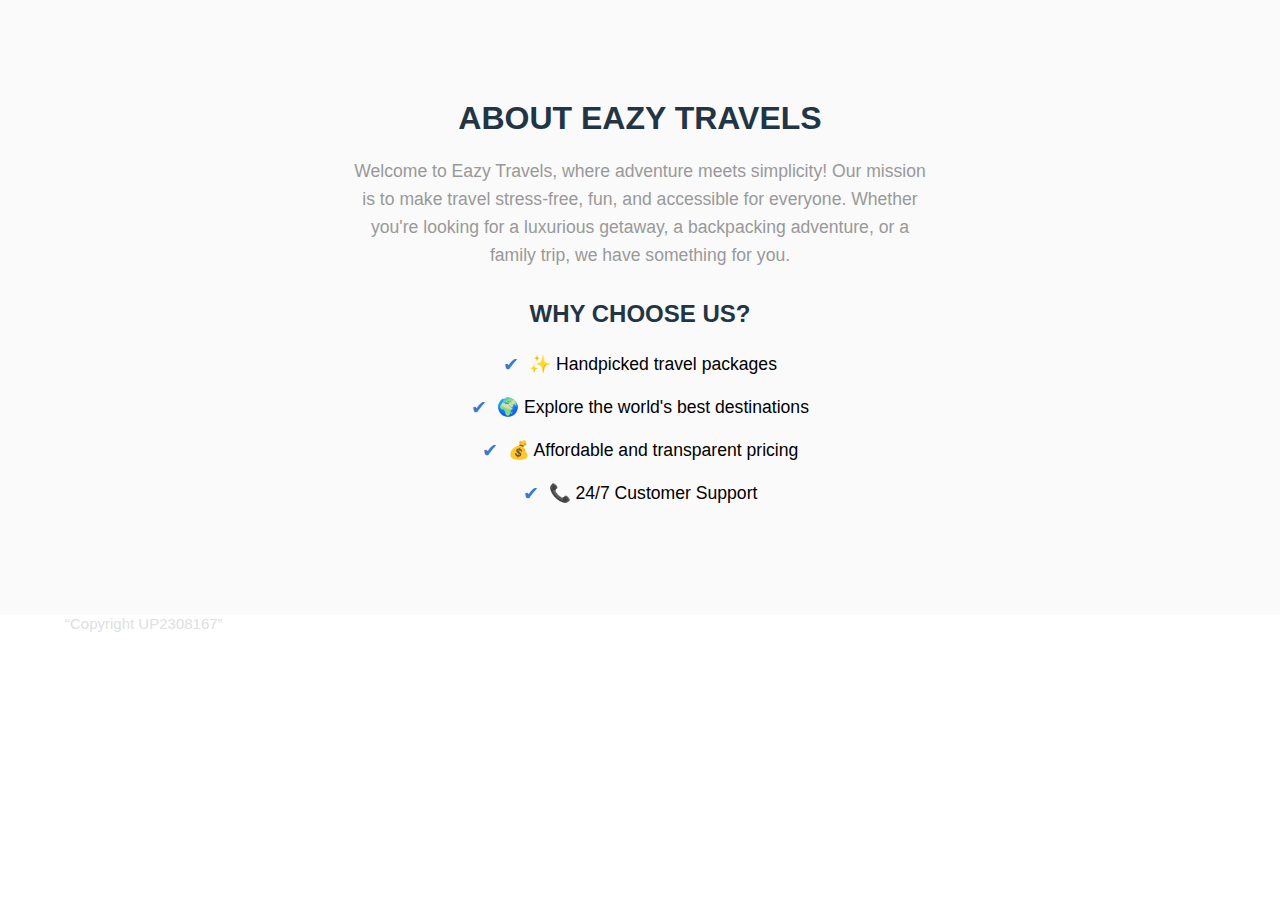
<file: about.html>
<!DOCTYPE html>
<html lang="en">

<head>
  <meta charset="UTF-8">
  <meta name="viewport" content="width=device-width, initial-scale=1.0">
  <title>About Us - Eazy Travels</title>
  <link rel="stylesheet" href="./assets/css/style.css">
</head>

<body>
  <header class="header">
    <div class="container">
      <a href="index.html" class="logo">
        <img src="./assets/images/logo.svg" alt="Eazy Travels logo">
      </a>
    </div>
  </header>

  <main>
    <section id="about" class="about">
      <div class="container">
        <h2 class="h2 section-title">About Eazy Travels</h2>
        <p class="section-text">
          Welcome to Eazy Travels, where adventure meets simplicity! Our mission is to make travel stress-free, fun, and accessible for everyone. Whether you're looking for a luxurious getaway, a backpacking adventure, or a family trip, we have something for you.
        </p>
        
        <h3 class="h3">Why Choose Us?</h3>
        <ul>
          <li>✨ Handpicked travel packages</li>
          <li>🌍 Explore the world's best destinations</li>
          <li>💰 Affordable and transparent pricing</li>
          <li>📞 24/7 Customer Support</li>
        </ul>
      </div>
    </section>
  </main>

  <footer class="footer">
    <div class="container">
      <p class="copyright"> “Copyright UP2308167”</p>
    </div>
  </footer>

  <script src="./assets/js/script.js"></script>
</body>

</html>
</file>
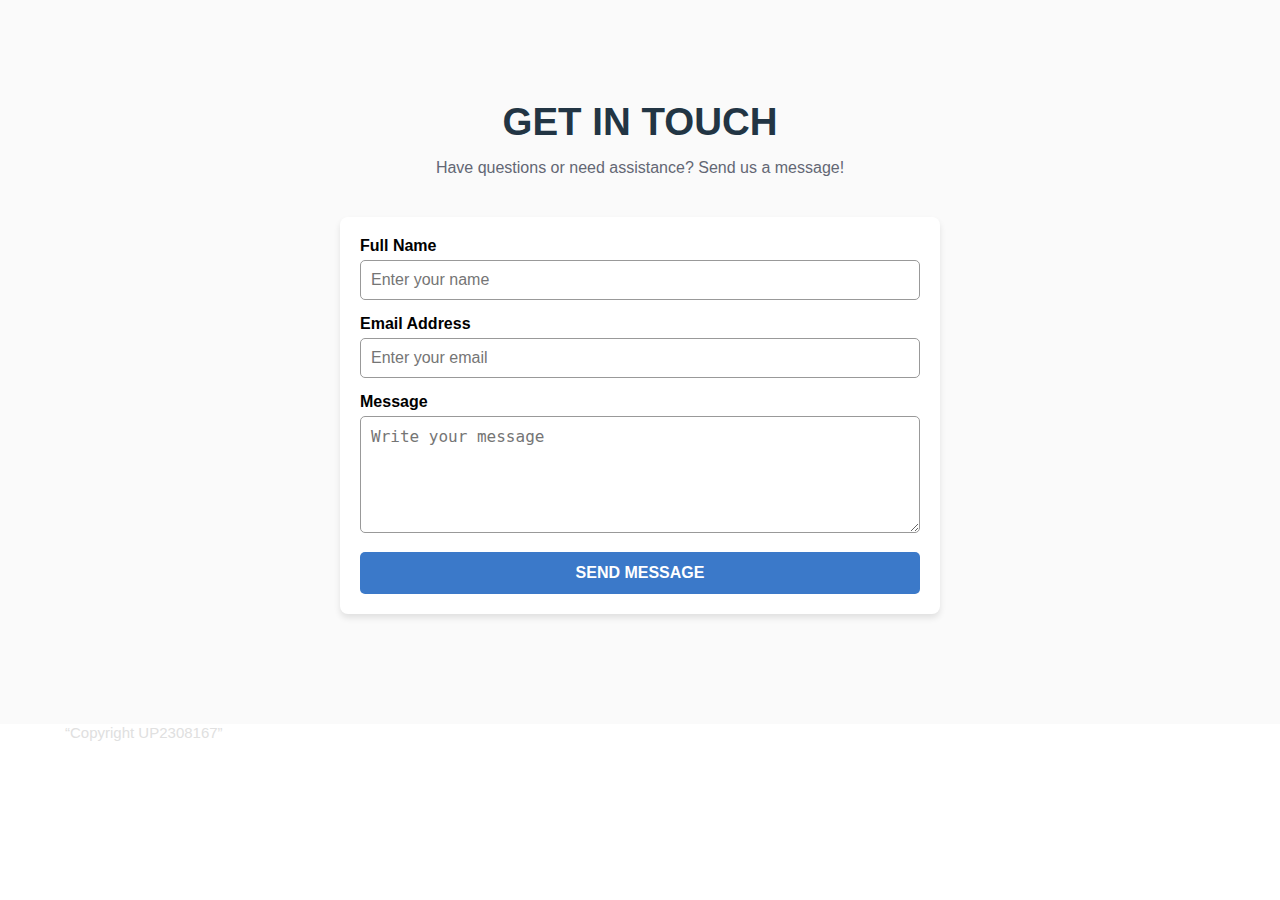
<file: contact.html>
<!DOCTYPE html>
<html lang="en">

<head>
  <meta charset="UTF-8">
  <meta name="viewport" content="width=device-width, initial-scale=1.0">
  <title>Contact Us - Eazy Travels</title>
  <link rel="stylesheet" href="./assets/css/style.css">
</head>

<body>
  <header class="header">
    <div class="container">
      <a href="index.html" class="logo">
        <img src="./assets/images/logo.svg" alt="Eazy Travels logo">
      </a>
    </div>
  </header>

  <main>
    <section id="contact" class="contact">
      <div class="container">
        <h2 class="h2 section-title">Get in Touch</h2>
        <p class="section-text">Have questions or need assistance? Send us a message!</p>

        <form id="contactForm" class="contact-form" method="post" action="#">

          <div class="input-group">
            <label for="name">Full Name</label>
            <input type="text" id="name" name="name" placeholder="Enter your name" required>
          </div>

          <div class="input-group">
            <label for="email">Email Address</label>
            <input type="email" id="email" name="email" placeholder="Enter your email" required>
          </div>

          <div class="input-group">
            <label for="message">Message</label>
            <textarea id="message" name="message" rows="5" placeholder="Write your message" required></textarea>
          </div>

          <button type="submit" class="btn btn-primary">Send Message</button>
        </form>

        <p id="formResponse" class="form-response"></p>
      </div>
    </section>
  </main>

  <footer class="footer">
    <div class="container">
      <p class="copyright"> “Copyright UP2308167”</p>
    </div>
  </footer>

  <script src="./assets/js/script.js" defer></script>
</body>

</html>
</file>
<file: assets/css/style.css>
:root {

    /**
     * colors
     */
  
    --united-nations-blue: hsl(214, 56%, 58%);
    --bright-navy-blue: hsl(214, 57%, 51%);
    --spanish-gray: hsl(0, 0%, 60%);
    --black-coral: hsl(225, 8%, 42%);
    --oxford-blue: hsl(208, 97%, 12%);
    --yale-blue: hsl(214, 72%, 33%);
    --blue-ncs: hsl(197, 100%, 36%);
    --gunmetal: hsl(206, 34%, 20%);
    --gainsboro: hsl(0, 0%, 88%);
    --cultured: hsl(0, 0%, 98%);
    --white: hsl(0, 0%, 100%);
    --black: hsl(0, 0%, 0%);
    --onyx: hsl(0, 0%, 25%);
    --jet: hsl(0, 0%, 20%);
  
    /**
     * typography
     */
  
    --ff-poppins: "Poppins", sans-serif;
    --ff-montserrat: "Montserrat", sans-serif;
  
    --fs-1: calc(20px + 3.5vw);
    --fs-2: calc(18px + 1.6vw);
    --fs-3: calc(16px + 0.45vw);
    --fs-4: 15px;
    --fs-5: 14px;
    --fs-6: 13px;
    --fs-7: 12px;
    --fs-8: 11px;
  
    --fw-500: 500;
    --fw-600: 600;
    --fw-700: 700;
    --fw-800: 800;
  
    /**
     * transition
     */
  
    --transition: 0.25s ease-in-out;
  
    /**
     * spacing
     */
  
    --section-padding: 60px;
  
    /**
     * border-radius
     */
  
    --radius-15: 15px;
    --radius-25: 25px;
  
  }
  
  
  
  
  
  /*-------- #RESET-------*/
  
  *, *::before, *::after {
    margin: 0;
    padding: 0;
    box-sizing: border-box;
  }
  
  li { list-style: none; }
  
  a { text-decoration: none; }
  
  a,
  img,
  span,
  input,
  label,
  button,
  ion-icon { display: block; }
  
  input,
  button {
    background: none;
    border: none;
    font: inherit;
  }
  
  button { cursor: pointer; }
  
  input { width: 100%; }
  
  ion-icon { pointer-events: none; }
  
  html {
    font-family: "Poppins", sans-serif;

    scroll-behavior: smooth;
}

  
  body { background: var(--white); }
  
  
  
  
  
  /*------------ #REUSED STYLE-------------*/
  
  .container { padding-inline: 15px; }
  
  .btn {
    color: hsl(0, 0%, 100%);
    text-transform: uppercase;
    font-size: 14px;
    border-radius: 100px;
    padding: 8px 18px;
    border: 2px solid transparent;
    transition: 0.25s ease-in-out;
}

  
.btn-primary {
    background: var(--bright-navy-blue, hsl(214, 57%, 51%));
    border-color: var(--yale-blue, hsl(214, 72%, 33%)); 
}

.btn-primary:is(:hover, :focus) {
    background: var(--yale-blue, hsl(214, 72%, 33%));
    border-color: var(--bright-navy-blue, hsl(214, 57%, 51%)); 
}

  
  .btn-secondary { border-color: var(--white); }
  
  .btn-secondary:is(:hover, :focus) { background: hsla(0, 0%, 100%, 0.1); }
  
  .h1,
  .h2,
  .h3 {
    font-weight: 800;
    font-family: "Montserrat", sans-serif;
    text-transform: uppercase;
}

  
  .h1 {
    color: var(--white);
    font-size: var(--fs-1);
  }
  
  .h2,
  .h3 { color: var(--gunmetal); }
  
  .h2 { font-size: var(--fs-2); }
  
  .h3 {
    font-size: var(--fs-3);
    font-weight: var(--fw-700);
  }
  
  .section-subtitle {
    color: hsl(214, 57%, 51%);
    font-size: 14px;
    text-transform: uppercase;
    font-family: "Montserrat", sans-serif;
    margin-bottom: 8px;
}

  
  .section-title { margin-bottom: 15px; }
  
  .section-text {
    color: var(--black-coral);
    margin-bottom: 30px;
  }
  
  .card-text {
    color: var(--black-coral);
    font-size: var(--fs-5);
  }
  
  
  
  
  
  /*-----------------------------------*\
   * #HEADER
  \*-----------------------------------*/
  
  .header {
    position: absolute;
    top: 0;
    left: 0;
    width: 100%;
    padding-top: 61px;
    z-index: 4;
  }
  
  .header-top {
    position: absolute;
    top: 0;
    left: 0;
    width: 100%;
    transition: 0.25s ease-in-out;
    border-bottom: 1px solid hsla(0, 0%, 100%, 0.1);
    padding-block: 15px;
    z-index: 1;
}

  
  .header.active .header-top {
    position: fixed;
    background: var(--gunmetal);
  }
  
  .header-top .container {
    display: grid;
    grid-template-columns: repeat(3, 1fr);
    justify-items: flex-start;
    align-items: center;
  }
  
  .helpline-box .wrapper { display: none; }
  
  .helpline-box .icon-box {
    background: var(--bright-navy-blue);
    padding: 6px;
    border-radius: 50%;
    color: var(--white);
  }
  
  .helpline-box .icon-box ion-icon { --ionicon-stroke-width: 40px; }
  
  .header-top .logo { margin-inline: auto; }
  
  .header-top .logo img { max-width: 100px; }
  
  .header-btn-group {
    justify-self: flex-end;
    display: flex;
    align-items: center;
    gap: 10px;
    color: var(--white);
  }
  
  .search-btn,
  .nav-open-btn {
    font-size: 30px;
    color: inherit;
  }
  
  .search-btn { font-size: 20px; }
  
  .header-bottom { border-bottom: 1px solid hsla(0, 0%, 100%, 0.1); }
  
  .header-bottom .container {
    display: flex;
    justify-content: space-between;
    align-items: center;
    padding-block: 15px;
  }
  
  .social-list {
    display: flex;
    align-items: center;
    gap: 5px;
  }
  
  .social-link {
    color: hsl(0, 0%, 100%);
    padding: 8px;
    border: 1px solid hsla(0, 0%, 100%, 0.3);
    border-radius: 50%;
    font-size: 15px;
    transition: 0.25s ease-in-out;
}

  
  .social-link:is(:hover, :focus) { background: hsla(0, 0%, 100%, 0.2); }
  
  .header .btn { --padding: 4px 20px; }
  
  .header .navbar {
    position: fixed;
    top: 0;
    right: -300px;
    width: 100%;
    max-width: 300px;
    height: 100%;
    background: var(--white);
    visibility: hidden;
    pointer-events: none;
    transition: 0.15s ease-in;
    z-index: 3;
  }
  
  .navbar.active {
    right: 0;
    visibility: visible;
    pointer-events: all;
    transition: 0.25s ease-out;
  }
  
  .navbar-top {
    display: flex;
    justify-content: space-between;
    align-items: center;
    padding: 40px 15px;
  }
  
  .navbar-top .logo img { width: 150px; }
  
  .nav-close-btn {
    font-size: 20px;
    color: var(--bright-navy-blue);
  }
  
  .nav-close-btn ion-icon { --ionicon-stroke-width: 80px; }
  
  .navbar-list { border-top: 1px solid hsla(0, 0%, 0%, 0.1); }
  
  .navbar-list li { border-bottom: 1px solid hsla(0, 0%, 0%, 0.1); }
  
  .navbar-link {
    padding: 15px 20px;
    color: hsl(0, 0%, 20%);
    font-weight: 500;
    font-size: 15px;
    transition: 0.25s ease-in-out;
    text-transform: capitalize;
}

  
  .navbar-link:is(:hover, :focus) { color: var(--bright-navy-blue); }
  
  .overlay {
    position: fixed;
    inset: 0;
    background: hsl(0, 0%, 0%);
    opacity: 0;
    pointer-events: none;
    z-index: 2;
    transition: 0.25s ease-in-out;
}

  
  .overlay.active {
    opacity: 0.7;
    pointer-events: all;
  }
  
  
  
  
  
  /*-----------------------------------*\
   * #HERO
  \*-----------------------------------*/
  
  .hero {
    background-image: url("../images/Lagos-3.jpg");
    background-repeat: no-repeat;
    background-size: cover;
    background-position: center;
    background-color: hsla(0, 0%, 0%, 0.7);
    background-blend-mode: overlay;
    display: grid;
    place-items: center;
    min-height: 600px;
    text-align: center;
    padding-top: 125px;
  }
  
  .hero-title { margin-bottom: 20px; }
  
  .hero-text {
    color: var(--white);
    font-size: var(--fs-5);
    margin-bottom: 40px;
  }
  
  .btn-group {
    display: flex;
    flex-wrap: wrap;
    justify-content: center;
    align-items: center;
    gap: 10px;
  }
  
  
  
  
  
  /*-----------------------------------*\
   * #TOUR SEARCH
  \*-----------------------------------*/
  
  .tour-search {
    background: var(--bright-navy-blue);
    padding-block: var(--section-padding);
  }
  
  .tour-search-form .input-label {
    color: var(--white);
    font-size: var(--fs-4);
    margin-left: 20px;
    margin-bottom: 10px;
  }
  
  .tour-search-form .input-field {
    background: var(--white);
    padding: 10px 15px;
    font-size: var(--fs-5);
    border-radius: 50px;
  }
  
  .tour-search-form .input-field::placeholder { color: var(--spanish-gray); }
  
 
  
  
  .tour-search-form .input-wrapper { margin-bottom: 15px; }
  
  .tour-search .btn {
    width: 100%;
    --border-width: 1px;
    font-weight: var(--fw-600);
    margin-top: 35px;
  }
  
  
  
  
  
  /*-----------------------------------*\
   * #POPULAR
  \*-----------------------------------*/
  
  .popular { padding-block: var(--section-padding); }
  
  .popular-list,
  .popular-list > li:not(:last-child) { margin-bottom: 30px; }
  
  .popular-card {
    position: relative;
    overflow: hidden;
    border-radius: var(--radius-25);
    height: 430px;
  }
  
  .popular-card .card-img { height: 100%; }
  
  .popular-card .card-img img {
    width: 100%;
    height: 100%;
    object-fit: cover;
  }
  
  .popular-card .card-content {
    position: absolute;
    bottom: 20px;
    left: 20px;
    right: 20px;
    background: var(--white);
    border-radius: var(--radius-25);
    padding: 20px;
  }
  
  
  .popular-card .card-rating {
    background: var(--bright-navy-blue);
    color: var(--white);
    position: absolute;
    top: 0;
    right: 25px;
    display: flex;
    align-items: center;
    gap: 1px;
    transform: translateY(-50%);
    padding: 6px 10px;
    border-radius: 20px;
    font-size: 14px;
  }
  
  .popular-card .card-subtitle {
    color: var(--blue-ncs);
    font-size: var(--fs-6);
    text-transform: uppercase;
    margin-bottom: 8px;
  }
  
  .popular-card .card-title { margin-bottom: 5px; }
  
  .popular-card :is(.card-subtitle, .card-title) > a { color: inherit; }
  
  .popular .btn { margin-inline: auto; }
  
  
  
  
  
  /*-----------------------------------*\
   * #PACKAGE
  \*-----------------------------------*/
  
  .package { padding-block: var(--section-padding); }
  
  .package-list { margin-bottom: 40px; }
  
  .package-list > li:not(:last-child) { margin-bottom: 30px; }
  
  .package-card {
    background: var(--cultured);
    overflow: hidden;
    border-radius: 15px;
  }
  
  .package-card .card-banner { height: 250px; }
  
  .package-card .card-banner img {
    width: 100%;
    height: 100%;
    object-fit: cover;
  }
  
  .package-card .card-content { padding: 30px 20px; }
  
  .package-card .card-title { margin-bottom: 15px; }
  
  .package-card .card-text {
    line-height: 1.6;
    margin-bottom: 20px;
  }
  
  .card-meta-list {
    background: var(--white);
    max-width: max-content;
    display: flex;
    flex-wrap: wrap;
    justify-content: center;
    align-items: center;
    padding: 8px;
    box-shadow: 0 0 5px hsla(0, 0%, 0%, 0.15);
    border-radius: 50px;
  }
  
  .card-meta-item { position: relative; }
  
  .card-meta-item:not(:last-child)::after {
    content: "";
    position: absolute;
    top: 4px;
    right: -1px;
    bottom: 4px;
    width: 1px;
    background: hsla(0, 0%, 0%, 0.3);
  }
  
  .meta-box {
    display: flex;
    justify-content: center;
    align-items: center;
    gap: 5px;
    padding-inline: 9px;
    color: var(--black-coral);
    font-size: var(--fs-8);
  }
  
  .meta-box > ion-icon {
    color: var(--bright-navy-blue);
    font-size: 13px;
  }
  
  .package-card .card-price {
    background: var(--united-nations-blue);
    color: var(--white);
    padding: 25px 20px;
    text-align: center;
  }
  
  .package-card .card-price .wrapper {
    display: flex;
    flex-wrap: wrap;
    justify-content: center;
    align-items: center;
    gap: 5px 15px;
    margin-bottom: 10px;
  }
  
  .package-card .card-price .reviews { font-size: var(--fs-5); }
  
  .package-card .card-rating {
    display: flex;
    justify-content: center;
    align-items: center;
    gap: 1px;
    font-size: 14px;
  }
  
  .package-card .card-rating ion-icon:last-child { color: hsl(0, 0%, 80%); }
  
  .package-card .price {
    font-size: 18px;
    font-family: "Montserrat", sans-serif;
    font-weight: 800;
    margin-bottom: 20px;
}

  
  .package-card .price span {
    font-size: var(--fs-7);
    font-weight: initial;
  }
  
  .package .btn { margin-inline: auto; }
  
  
  
  
  
  /*-----------------------------------*\
   * #GALLERY
  \*-----------------------------------*/
  
  .gallery { padding-block: var(--section-padding); }
  
  .gallery-list {
    display: grid;
    grid-template-columns: 1fr 1fr;
    gap: 10px;
  }
  
  .gallery-image {
    width: 100%;
    height: 100%;
    border-radius: var(--radius-15);
    overflow: hidden;
  }
  
  .gallery-item:nth-child(3) { grid-area: 1 / 2 / 3 / 3; }
  
  .gallery-image img {
    width: 100%;
    height: 100%;
    object-fit: cover;
  }
  
  
  
  
  
  /*-----------------------------------*\
   * #CTA
  \*-----------------------------------*/
  
  .cta {
    background: var(--bright-navy-blue);
    padding-block: var(--section-padding);
  }
  
  .cta :is(.section-subtitle, .section-title, .section-text) { color: var(--white); }
  
  .cta .section-text { font-size: var(--fs-5); }
  
  .contact {
    padding: var(--section-padding);
    background: var(--cultured);
    text-align: center;
  }
  
  .contact-form {
    max-width: 600px;
    margin: auto;
    background: var(--white);
    padding: 20px;
    border-radius: 8px;
    box-shadow: 0 4px 6px rgba(0, 0, 0, 0.1);
  }
  
  .input-group {
    margin-bottom: 15px;
    text-align: left;
  }
  
  .input-group label {
    font-weight: 600;
    display: block;
    margin-bottom: 5px;
  }
  
  .input-group input,
  .input-group textarea {
    width: 100%;
    padding: 10px;
    border: 1px solid var(--spanish-gray);
    border-radius: 5px;
    font-size: 16px;
  }
  
  .contact-form .btn {
    width: 100%;
    padding: 12px;
    font-size: 16px;
    font-weight: 600;
    background: var(--bright-navy-blue);
    color: var(--white);
    border: none;
    border-radius: 5px;
    cursor: pointer;
    transition: background 0.3s ease;
  }
  
  .contact-form .btn:hover {
    background: var(--yale-blue);
  }
  
  .form-response {
    margin-top: 10px;
    font-weight: 600;
  }
  
  
  
  
  /*-----------------------------------*\
   * #FOOTER
  \*-----------------------------------*/
  
  .footer-top {
    background: var(--gunmetal);
    padding-block: var(--section-padding);
    color: var(--gainsboro);
  }
  
  .footer-brand { margin-bottom: 30px; }
  
  .footer-brand img { width: 180px; }
  
  .footer-brand .logo { margin-bottom: 20px; }
  
  .footer-text {
    font-size: var(--fs-5);
    line-height: 1.7;
  }
  
  .footer-contact { margin-bottom: 30px; }
  
  .contact-title {
    position: relative;
    font-family: "Montserrat", sans-serif;
    font-weight: 500;
    margin-bottom: 30px;
}

  
  .contact-title::after {
    content: "";
    position: absolute;
    bottom: -10px;
    left: 0;
    width: 50px;
    height: 2px;
    background: var(--bright-navy-blue);
  }
  
  .contact-text {
    font-size: var(--fs-5);
    margin-bottom: 15px;
    max-width: 200px;
  }
  
  .contact-item {
    display: flex;
    justify-content: flex-start;
    align-items: center;
    gap: 10px;
    margin-bottom: 10px;
  }
  
  .contact-item ion-icon { --ionicon-stroke-width: 40px; }
  
  .contact-link,
  address {
    font-style: normal;
    color: var(--gainsboro);
    font-size: var(--fs-5);
  }
  
  .contact-link:is(:hover, :focus) { color: var(--white); }
  
  .form-text {
    font-size: var(--fs-5);
    margin-bottom: 20px;
  }
  
  .footer-form .input-field {
    background: var(--white);
    font-size: var(--fs-5);
    padding: 15px 20px;
    border-radius: 100px;
    margin-bottom: 10px;
  }
  
  .footer-form .btn { width: 100%; }
  
  .footer-bottom {
    --gunmetal: hsl(205, 36%, 17%);
    background: var(--gunmetal);
    padding-block: 20px;
    text-align: center;
  }
  
  .copyright {
    color: var(--gainsboro);
    font-size: var(--fs-5);
    margin-bottom: 10px;
  }
  
  .copyright a {
    color: inherit;
    display: inline-block;
  }
  
  .copyright a:is(:hover, :focus) { color: var(--white); }
  
  .footer-bottom-list {
    display: flex;
    align-items: center;
    justify-content: center;
    gap: 21px;
  }
  
  .footer-bottom-list > li { position: relative; }
  
  .footer-bottom-list > li:not(:last-child)::after {
    content: "";
    position: absolute;
    top: 3px;
    right: -10px;
    bottom: 3px;
    width: 1px;
    background: hsla(0, 0%, 100%, 0.2);
  }
  
  .footer-bottom-link {
    color: hsl(0, 0%, 88%);
    font-size: 12px;
    transition: 0.25s ease-in-out;
}

  
  .footer-bottom-link:is(:hover, :focus) { color: var(--white); }
  
  
  
  
  
  /*-----------------------------------*\
   * #GO TO TOP
  \*-----------------------------------*/
  
  .go-top {
    position: fixed;
    bottom: 15px;
    right: 15px;
    width: 35px;
    height: 35px;
    background: hsl(214, 57%, 51%);
    color: hsl(0, 0%, 100%);
    display: grid;
    place-items: center;
    font-size: 18px;
    border-radius: 6px;
    box-shadow: 0 1px 3px hsla(0, 0%, 0%, 0.5);
    opacity: 0;
    transform: translateY(10px);
    visibility: hidden;
    transition: 0.25s ease-in-out;
}

  
  .go-top.active {
    opacity: 0.8;
    transform: translateY(0);
    visibility: visible;
  }
  
  .go-top:is(:hover, :focus) { opacity: 1; }
  
  
  
  
  
  /*-----------------------------------*\
   * #MEDIA QUERIES
  \*-----------------------------------*/
  
  /**
   * responsive for larger than 580px screen
   */
  
  @media (min-width: 580px) {
  
    /**
     * REUSED STYLE
     */
  
    .container {
      max-width: 580px;
      margin-inline: auto;
    }
  
    .btn {
      --fs-5: 16px;
      --padding: 12px 30px;
    }
  
    section:not(.cta) :is(.section-subtitle, .section-title, .section-text) {
      text-align: center;
    }
  
    .section-text { margin-bottom: 40px; }
  
    .card-text { --fs-5: 15px; }
  
  
  
    /**
     * HEADER
     */
  
    .header { padding-top: 83px; }
  
    .helpline-box .icon-box { padding: 14px; }
  
    .header-top .logo img { max-width: unset; }
  
    .search-btn { font-size: 30px; }
  
    .nav-open-btn { font-size: 40px; }
  
    .header .btn {
      --fs-5: 14px;
      --padding: 6px 20px;
    }
  
  
  
    /**
     * HERO
     */
  
    .hero {
      min-height: 800px;
      padding-top: 85px;
    }
  
    .hero-text { --fs-5: 15px; }
  
    .btn-group { gap: 20px; }
  
  
  
    /**
     * TOUR SEARCH
     */
  
    .tour-search-form {
      display: grid;
      grid-template-columns: 1fr 1fr;
      align-items: flex-end;
      gap: 15px;
    }
  
    .tour-search-form .input-wrapper { margin-bottom: 0; }
  
    .tour-search-form .input-field { padding: 16px 20px; }
  
    .tour-search .btn {
      grid-column: span 2;
      margin-top: 20px;
    }
  
  
  
    /**
     * POPULAR
     */
  
    .popular-card .card-content { right: auto; }
  
  
  
    /**
     * FOOTER
     */
  
    .footer .container {
      display: grid;
      grid-template-columns: 1fr 1fr;
      gap: 30px;
    }
  
    .footer-form { grid-column: span 2; }
  
    .footer-bottom { text-align: left; }
  
    .copyright { margin-bottom: 0; }
  
    .footer-bottom-list { justify-content: flex-end; }
  
  }
  
  
  
  
  
  /**
   * responsive for larger than 768px screen
   */
  
  @media (min-width: 768px) {
  
    /**
     * CUSTOM PROPERTY
     */
  
    :root {
  
      /**
       * typography
       */
  
      --fs-5: 15px;
  
    }
  
  
  
    /**
     * REUSED STYLE
     */
  
    .container { max-width: 800px; }
  
    .section-text {
      max-width: 60ch;
      margin-inline: auto;
    }
  
  
  
    /**
     * HEADER
     */
  
    .helpline-box {
      display: flex;
      justify-content: flex-start;
      align-items: center;
      gap: 10px;
    }
  
    .helpline-box .wrapper {
      display: block;
      color: var(--white);
      font-size: var(--fs-6);
    }
  
    .social-list { gap: 10px; }
  
  
  
    /**
     * POPULAR
     */
  
    .popular-list {
      display: grid;
      grid-template-columns: 1fr 1fr;
      gap: 30px;
      margin-bottom: 50px;
    }
  
    .popular-list > li:not(:last-child) { margin-bottom: 0; }
  
    .popular-card .card-content { right: 20px; }
  
  
  
    /**
     * PACKAGE
     */
  
    .package-list { margin-bottom: 50px; }
  
    .package-list > li:not(:last-child) { margin-bottom: 40px; }
  
    .package-card {
      display: grid;
      grid-template-columns: 1.3fr 1.5fr 1fr;
    }
  
    .package-card .card-banner { height: 100%; }
  
    .package-card .card-content { padding: 40px; }
  
    .package-card .card-price {
      display: grid;
      place-content: center;
    }
  
    .package-card .card-price .wrapper { margin-bottom: 15px; }
  
  
  
    /**
     * GALLERY
     */
  
     .gallery { padding-bottom: calc(var(--section-padding) * 2); }

    .gallery-list {
      grid-template-columns: repeat(3, 1fr);
      gap: 20px;
    }
  
    .gallery-image { border-radius: var(--radius-25); }
  
  
  
    /**
     * CTA
     */
  
    .cta .container {
      display: flex;
      justify-content: space-between;
      align-items: center;
    }
  
    .cta-content { width: calc(100% - 225px); }
  
    .cta .section-text { margin-inline: 0; }
  
  
  
    /**
     * FOOTER
     */
  
    .form-wrapper {
      display: flex;
      justify-content: flex-start;
      align-items: center;
      gap: 20px;
    }
  
    .footer-form .input-field { margin-bottom: 0; }
  
    .footer-form .btn { width: max-content; }
  
  }
  
  
  
  
  
  /**
   * responsive for larger than 992px screen
   */
  
  @media (min-width: 992px) {
  
    /**
     * REUSED STYLE
     */
  
    .container { max-width: 1050px; }
  
  
  
    /**
     * HEADER
     */
  
    .header.active .header-top {
      position: unset;
      background: unset;
    }
  
    .nav-open-btn,
    .navbar-top { display: none; }
  
    .header-bottom { border-bottom: none; }
  
    .header.active .header-bottom {
        position: fixed;
        top: 0;
        left: 0;
        width: 100%;
        background: hsl(0, 0%, 100%);
        color: hsl(0, 0%, 25%);
        box-shadow: 0 2px 5px hsla(0, 0%, 0%, 0.08);
        transition: 0.25s ease-in-out;
    }
    
  
    .header-bottom .container { padding-block: 0; }
  
    .header .navbar { all: unset; }
  
    .navbar-list {
      border-top: none;
      display: flex;
      justify-content: center;
      align-items: center;
    }
  
    .navbar-list li { border-bottom: none; }
  
    .navbar-link {
      color: var(--white);
      --fs-4: 16px;
      font-weight: unset;
      text-transform: uppercase;
      padding: 20px 15px;
    }
  
    .header.active .navbar-link { color: var(--onyx); }
  
    .header.active .navbar-link:is(:hover, :focus) { color: var(--bright-navy-blue); }
  
    .header.active .social-link {
      color: var(--onyx);
      border-color: hsla(0, 0%, 0%, 0.15);
    }
  
    .overlay { display: none; }
  
  
  
    /**
     * HERO
     */
  
    .hero .container { max-width: 740px; }
  
  
  
    /**
     * TOUR SEARCH
     */
  
    .tour-search-form { grid-template-columns: repeat(5, 1fr); }
  
    .tour-search .btn {
      --padding: 15px;
      grid-column: unset;
      margin-top: 0;
    }
  
  
  
    /**
     * POPULAR
     */
  
    .popular-list { grid-template-columns: repeat(3, 1fr); }
  
  
  
    /**
     * PACKAGE
     */
  
    .meta-box { --fs-8: 13px; }
  
    .meta-box > ion-icon { font-size: 15px; }
  
  
  
    /**
     * CTA 
     */
  
    .cta .section-title { max-width: 25ch; }
  
  
  
    /**
     * FOOTER
     */
  
    .footer-top .container {
      grid-template-columns: repeat(3, 1fr);
      gap: 50px;
    }
  
    .footer-form { grid-column: unset; }
  
    .form-wrapper { flex-direction: column; }
  
    .footer-form .btn { width: 100%; }
  
  }
  
  
  
  
  
  /**
   * responsive for larger than 1200px screen
   */
  
  @media (min-width: 1200px) {
  
    /**
     * CUSTOM PROPERTY
     */
  
    :root {
  
      /**
       * spacing
       */
  
      --section-padding: 100px;
  
    }
  
  
  
    /**
     * REUSED STYLE
     */
  
    .container { max-width: 1180px; }
  
  }

/*         About Us Section       */


.about {
    padding: var(--section-padding);
    background: var(--cultured);
    text-align: center;
  }
  
  .about .container {
    max-width: 800px;
    margin: auto;
  }
  
  .about .section-title {
    font-size: 2rem;
    font-weight: bold;
    margin-bottom: 20px;
  }
  
  .about .section-text {
    font-size: 1.1rem;
    line-height: 1.6;
    color: var(--spanish-gray);
    margin-bottom: 20px;
  }
  
  .about h3 {
    font-size: 1.5rem;
    font-weight: 600;
    margin-top: 30px;
  }
  
  .about ul {
    list-style: none;
    padding: 0;
    margin-top: 15px;
  }
  
  .about ul li {
    font-size: 1.1rem;
    padding: 10px 0;
    display: flex;
    align-items: center;
    justify-content: center;
    gap: 10px;
  }
  
  .about ul li::before {
    content: "✔";
    color: var(--bright-navy-blue);
    font-size: 1.2rem;
  }
</file>
